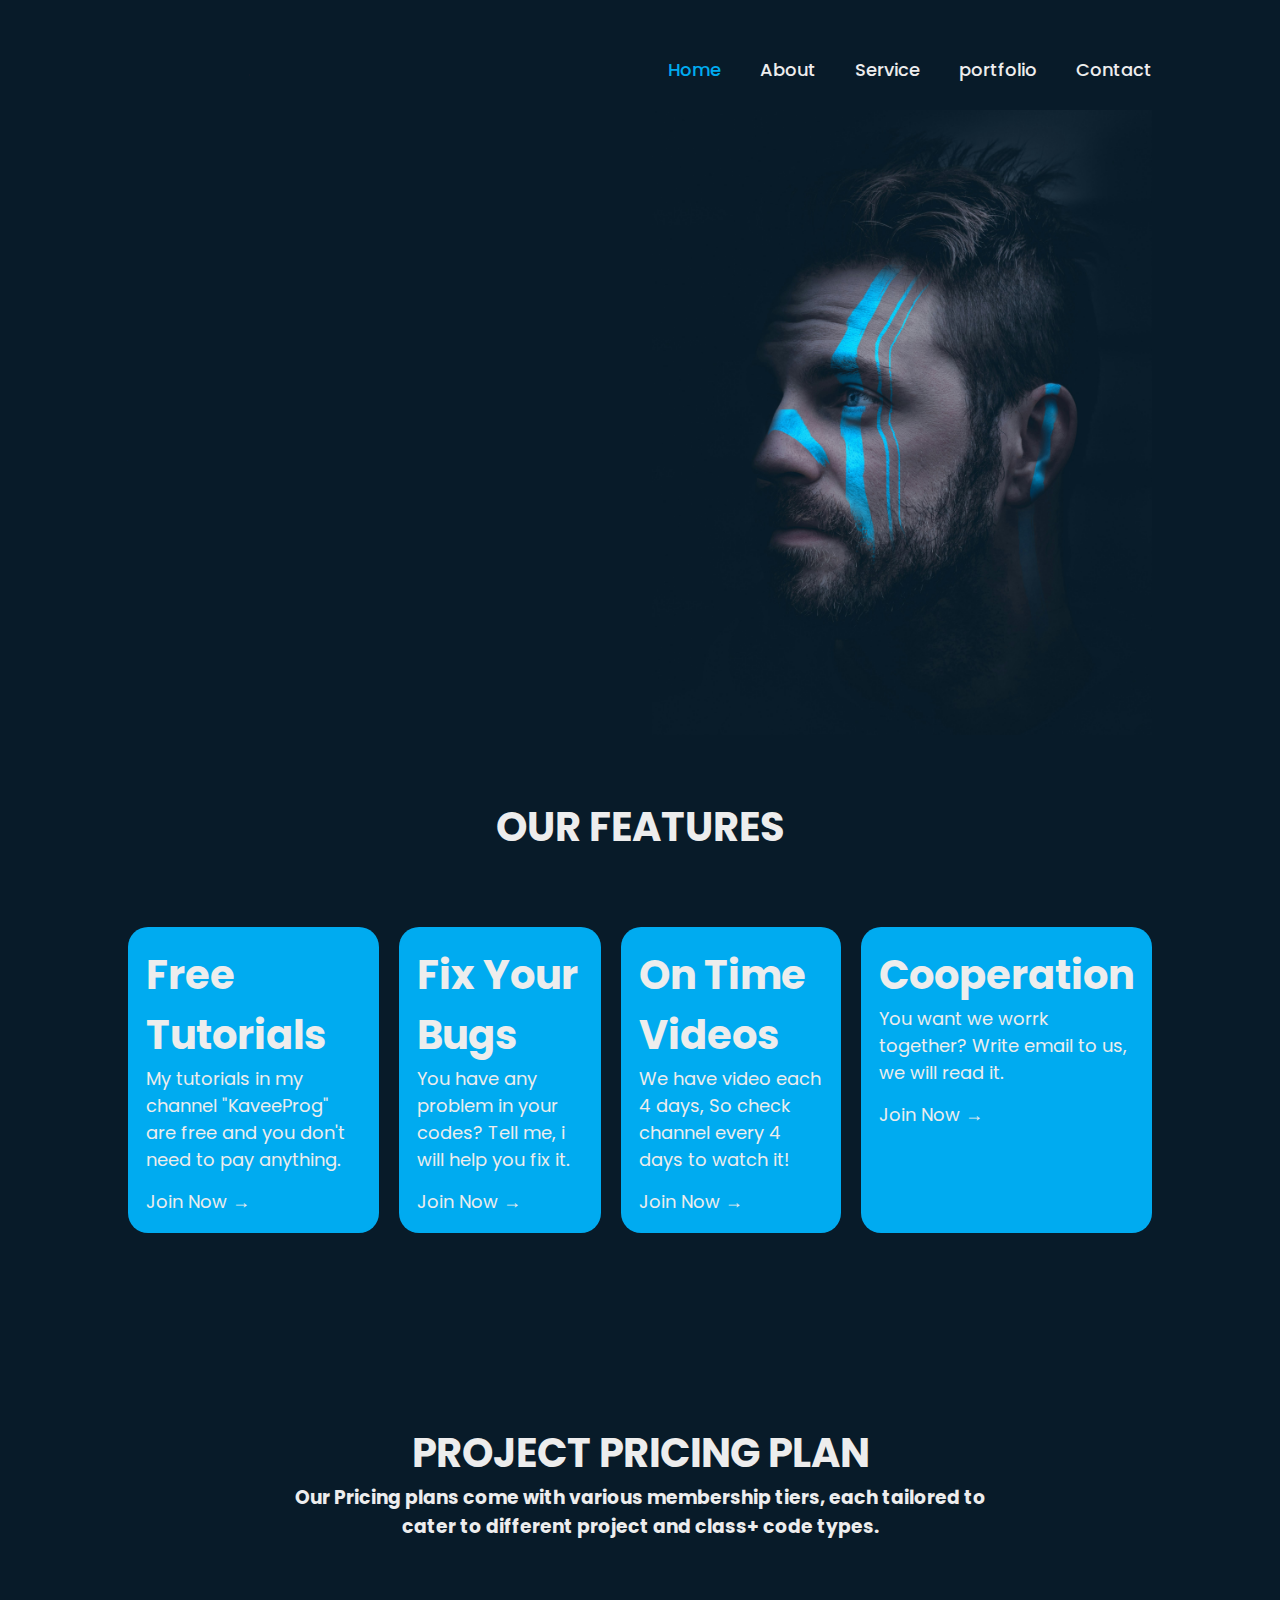
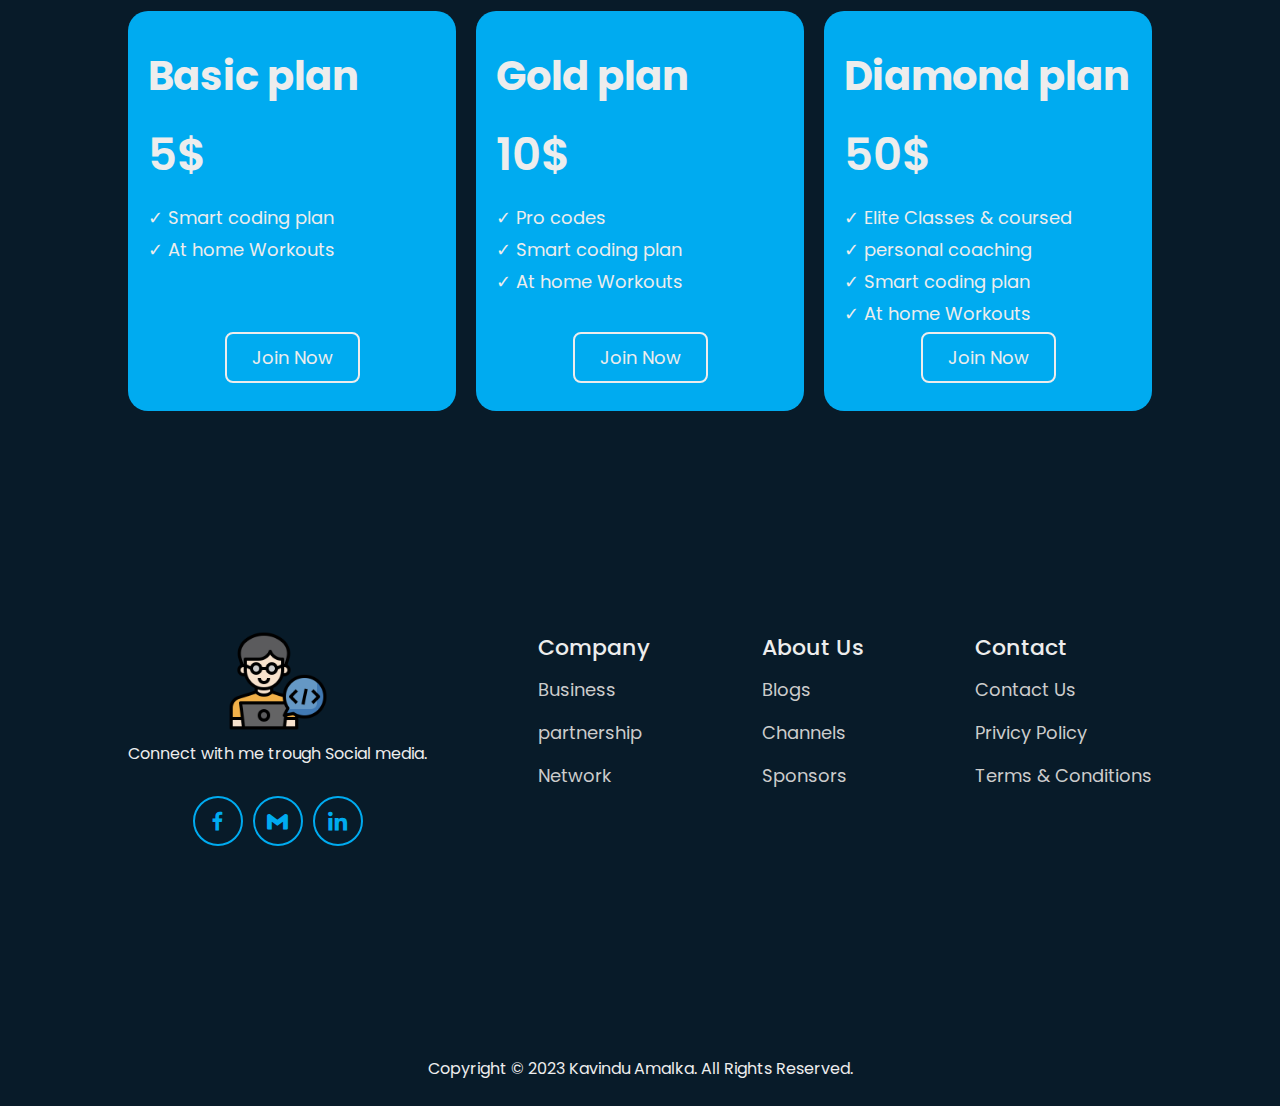
<file: index.html>
<!DOCTYPE html>
<html lang="en">
<head>
  <meta charset="UTF-8">
  <meta name="viewport" content="width=device-width, initial-scale=1.0">
  <title>Personal Portfolio</title>
  <link rel="preconnect" href="https://fonts.googleapis.com">
  <link rel="preconnect" href="https://fonts.gstatic.com" crossorigin>
  <link href="https://fonts.googleapis.com/css2?family=Poppins:ital,wght@0,100;0,200;0,300;0,400;0,500;0,600;0,700;0,800;0,900;1,100;1,200;1,300;1,400;1,500;1,600;1,700;1,800;1,900&display=swap" rel="stylesheet">
  <link rel="stylesheet" href="styles.css">
  <link href='https://unpkg.com/boxicons@2.1.4/css/boxicons.min.css' rel='stylesheet'>
</head>
<body>
  <header class="header">
    <a href="#" class="logo">KAVINDU.</a>
    <nav class="navbar">
      <a href="#" class="active">Home</a>
      <a href="#" >About</a>
      <a href="#" >Service</a>
      <a href="#" >portfolio</a>
      <a href="#" >Contact</a>
    </nav>
  </header>
  <div class="home">
      <div class="home-content">
        <h1>Hi, I'm </h1>
        <h1 class="name">Kavindu Amalka</h1>
        <h3>Web Developer</h3>
        <p>
          I am Kavindu Amalka from Sri lanka. I come in to industry 2 years ago as a front end developer seance that I done more than 100 projects in there more than 50 web site. feal free to contact me...!
          Now I am currently following software Engineering degree in my local university(university of kelaniya Sri Lanka) 
        </p>
        <div class="btn-box">
          <a href="#">Hire Me</a>
          <a href="#">Let's Talk</a>
        </div>
      </div>
      <div class="home-pic">
        <img class="home-pic-img" src="daniel-lincoln-NR705beN_CU-unsplash (1).jpg">
      </div>
  </div>
  <div class="section2">
    <h1>OUR FEATURES</h1>
    <div class="features">
      <div class="feature">
      <p class="topic">Free Tutorials</p>
      <p class="text">My tutorials in my channel "KaveeProg" are free and you don't need to pay anything.</p>
      <a href="#" class="join">Join Now &#8594;</a>
      </div>
      <div class="feature">
      <p class="topic">Fix Your Bugs</p>
      <p class="text">You have any problem in your codes? Tell me, i will help you fix it.</p>
      <a href="#" class="join">Join Now &#8594;</a>
      </div>
      <div class="feature">
      <p class="topic">On Time Videos</p>
      <p class="text">We have video each 4 days, So check channel every 4 days to watch it!</p>
      <a href="#" class="join">Join Now &#8594;</a>
      </div>
      <div class="feature">
      <p class="topic">Cooperation</p>
      <p class="text">You want we worrk together? Write email to us, we will read it.</p>
      <a href="#" class="join">Join Now &#8594;</a>
      </div>
    </div>
  </div>
  <div class="section3">
    <h1>PROJECT PRICING PLAN</h1>
    <h3>Our Pricing plans come with various membership tiers, each tailored to cater to different project and class+ code types.</h3>
    <div class="plans">
      <div class="plan">
        <p class="topic">Basic plan</p>
        <p class="price">5$</p>
        <p class="text">&checkmark; Smart coding plan</p>
        <p class="text">&checkmark; At home Workouts</p>
        <button class="join">Join Now</button>
      </div>
      <div class="plan">
        <p class="topic">Gold plan</p>
        <p class="price">10$</p>
        <p class="text">&checkmark; Pro codes</p>
        <p class="text">&checkmark; Smart coding plan</p>
        <p class="text">&checkmark; At home Workouts</p>
        <button class="join">Join Now</button>
      </div>
      <div class="plan">
        <p class="topic">Diamond plan</p>
        <p class="price">50$</p>
        <p class="text">&checkmark; Elite Classes & coursed</p>
        <p class="text">&checkmark; personal coaching</p>
        <p class="text">&checkmark; Smart coding plan</p>
        <p class="text">&checkmark; At home Workouts</p>
        <button class="join">Join Now</button>
      </div>
    </div>
  </div>
  <div class="section4">
    <div class="fir">
      <img class="pic-logo" src="5072860.png">
      <p>Connect with me trough Social media.</p>
      <div class="home-sci">
        <a href="#" class=""><i class='bx bxl-facebook'></i></a>
        <a href="#" class=""><i class='bx bxl-gmail'></i></a>
        <a href="#" class=""><i class='bx bxl-linkedin' ></i></a>
      </div>
    </div>
    <div class="cac">
      <h4>Company</h4>
      <a href="#" class="text">Business</a>
      <a href="#" class="text">partnership</a>
      <a href="#" class="text">Network</a>
    </div>
    <div class="cac">
      <h4>About Us</h4>
      <a href="#" class="text">Blogs</a>
      <a href="#" class="text">Channels</a>
      <a href="#" class="text">Sponsors</a>
    </div>
    <div class="cac">
      <h4>Contact</h4>
      <a href="#" class="text">Contact Us</a>
      <a href="#" class="text">Privicy Policy</a>
      <a href="#" class="text">Terms & Conditions</a>
    </div>
  </div>
  <div class="footer">
    <p>Copyright © 2023 Kavindu Amalka. All Rights Reserved.</p>
  </div>
</body>
</html>
</file>
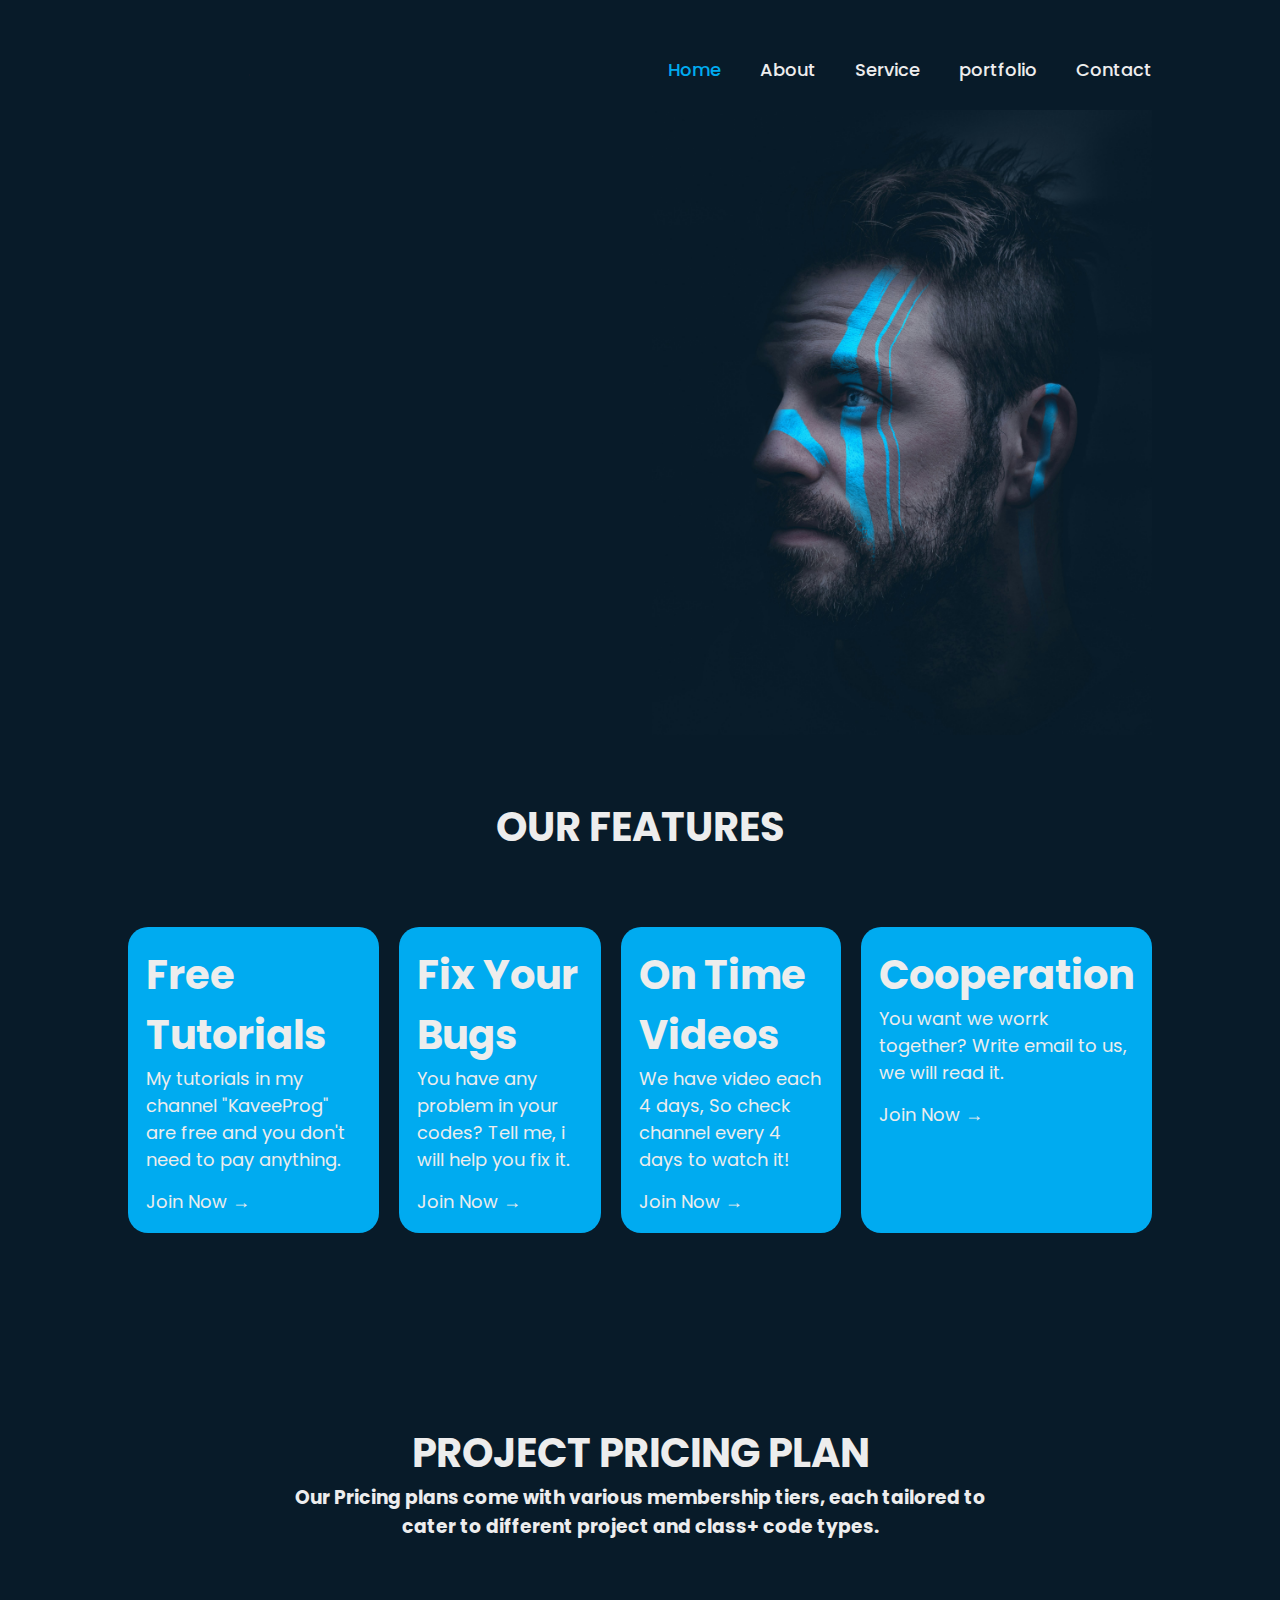
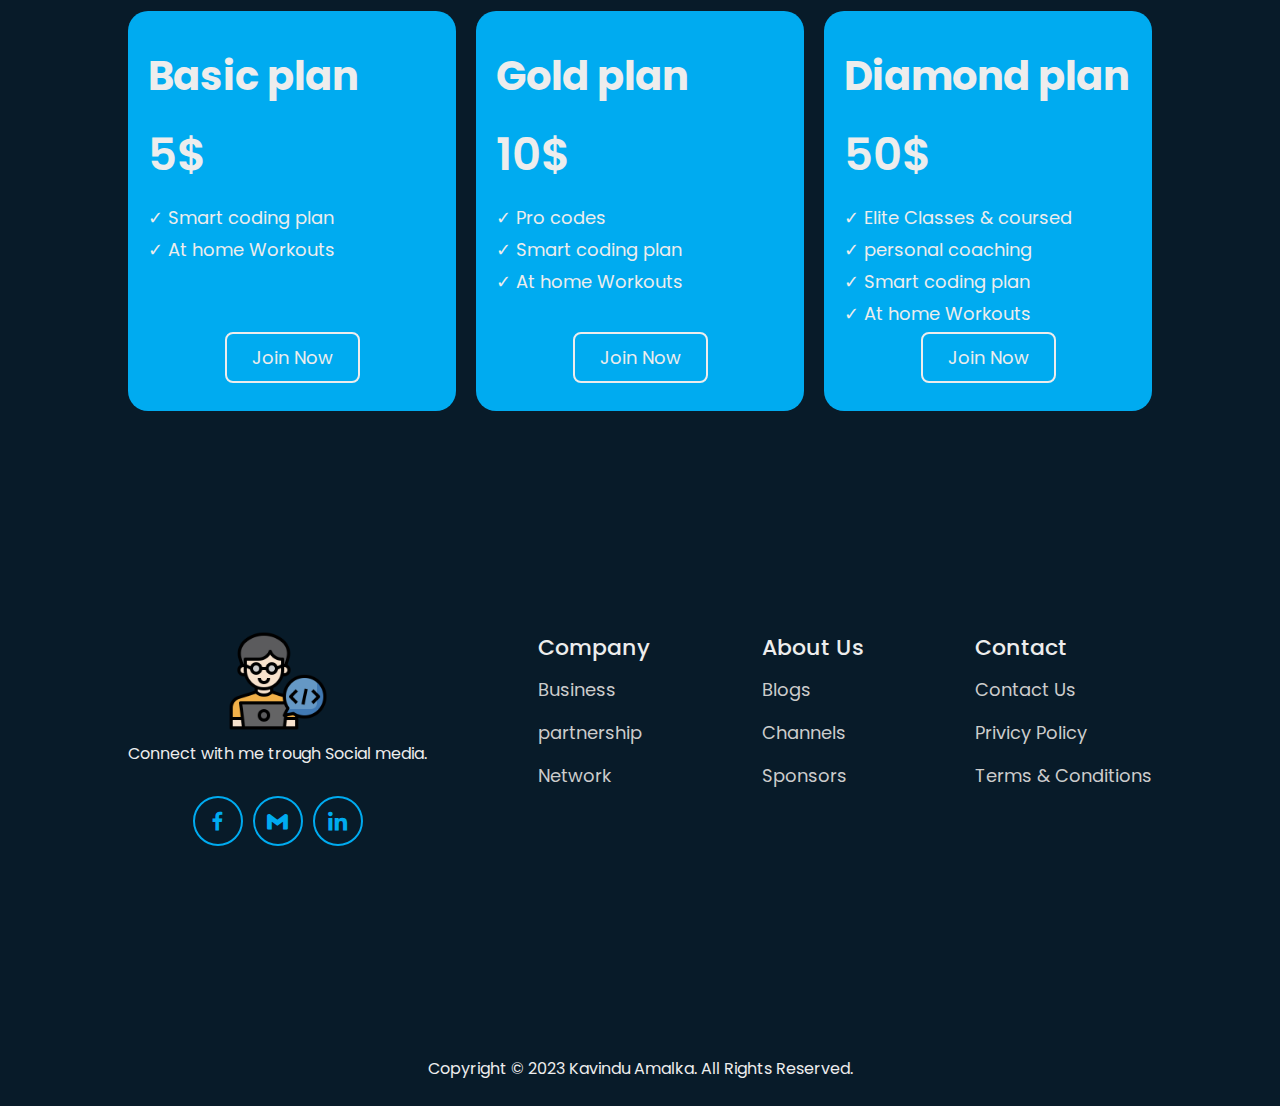
<file: my portfolio.html>
<!DOCTYPE html>
<html lang="en">
<head>
  <meta charset="UTF-8">
  <meta name="viewport" content="width=device-width, initial-scale=1.0">
  <title>Personal Portfolio</title>
  <link rel="preconnect" href="https://fonts.googleapis.com">
  <link rel="preconnect" href="https://fonts.gstatic.com" crossorigin>
  <link href="https://fonts.googleapis.com/css2?family=Poppins:ital,wght@0,100;0,200;0,300;0,400;0,500;0,600;0,700;0,800;0,900;1,100;1,200;1,300;1,400;1,500;1,600;1,700;1,800;1,900&display=swap" rel="stylesheet">
  <link rel="stylesheet" href="styles.css">
  <link href='https://unpkg.com/boxicons@2.1.4/css/boxicons.min.css' rel='stylesheet'>
</head>
<body>
  <header class="header">
    <a href="#" class="logo">KAVINDU.</a>
    <nav class="navbar">
      <a href="#" class="active">Home</a>
      <a href="#" >About</a>
      <a href="#" >Service</a>
      <a href="#" >portfolio</a>
      <a href="#" >Contact</a>
    </nav>
  </header>
  <div class="home">
      <div class="home-content">
        <h1>Hi, I'm </h1>
        <h1 class="name">Kavindu Amalka</h1>
        <h3>Web Developer</h3>
        <p>
          I am Kavindu Amalka from Sri lanka. I come in to industry 2 years ago as a front end developer seance that I done more than 100 projects in there more than 50 web site. feal free to contact me...!
          Now I am currently following software Engineering degree in my local university(university of kelaniya Sri Lanka) 
        </p>
        <div class="btn-box">
          <a href="#">Hire Me</a>
          <a href="#">Let's Talk</a>
        </div>
      </div>
      <div class="home-pic">
        <img class="home-pic-img" src="daniel-lincoln-NR705beN_CU-unsplash (1).jpg">
      </div>
  </div>
  <div class="section2">
    <h1>OUR FEATURES</h1>
    <div class="features">
      <div class="feature">
      <p class="topic">Free Tutorials</p>
      <p class="text">My tutorials in my channel "KaveeProg" are free and you don't need to pay anything.</p>
      <a href="#" class="join">Join Now &#8594;</a>
      </div>
      <div class="feature">
      <p class="topic">Fix Your Bugs</p>
      <p class="text">You have any problem in your codes? Tell me, i will help you fix it.</p>
      <a href="#" class="join">Join Now &#8594;</a>
      </div>
      <div class="feature">
      <p class="topic">On Time Videos</p>
      <p class="text">We have video each 4 days, So check channel every 4 days to watch it!</p>
      <a href="#" class="join">Join Now &#8594;</a>
      </div>
      <div class="feature">
      <p class="topic">Cooperation</p>
      <p class="text">You want we worrk together? Write email to us, we will read it.</p>
      <a href="#" class="join">Join Now &#8594;</a>
      </div>
    </div>
  </div>
  <div class="section3">
    <h1>PROJECT PRICING PLAN</h1>
    <h3>Our Pricing plans come with various membership tiers, each tailored to cater to different project and class+ code types.</h3>
    <div class="plans">
      <div class="plan">
        <p class="topic">Basic plan</p>
        <p class="price">5$</p>
        <p class="text">&checkmark; Smart coding plan</p>
        <p class="text">&checkmark; At home Workouts</p>
        <button class="join">Join Now</button>
      </div>
      <div class="plan">
        <p class="topic">Gold plan</p>
        <p class="price">10$</p>
        <p class="text">&checkmark; Pro codes</p>
        <p class="text">&checkmark; Smart coding plan</p>
        <p class="text">&checkmark; At home Workouts</p>
        <button class="join">Join Now</button>
      </div>
      <div class="plan">
        <p class="topic">Diamond plan</p>
        <p class="price">50$</p>
        <p class="text">&checkmark; Elite Classes & coursed</p>
        <p class="text">&checkmark; personal coaching</p>
        <p class="text">&checkmark; Smart coding plan</p>
        <p class="text">&checkmark; At home Workouts</p>
        <button class="join">Join Now</button>
      </div>
    </div>
  </div>
  <div class="section4">
    <div class="fir">
      <img class="pic-logo" src="5072860.png">
      <p>Connect with me trough Social media.</p>
      <div class="home-sci">
        <a href="#" class=""><i class='bx bxl-facebook'></i></a>
        <a href="#" class=""><i class='bx bxl-gmail'></i></a>
        <a href="#" class=""><i class='bx bxl-linkedin' ></i></a>
      </div>
    </div>
    <div class="cac">
      <h4>Company</h4>
      <a href="#" class="text">Business</a>
      <a href="#" class="text">partnership</a>
      <a href="#" class="text">Network</a>
    </div>
    <div class="cac">
      <h4>About Us</h4>
      <a href="#" class="text">Blogs</a>
      <a href="#" class="text">Channels</a>
      <a href="#" class="text">Sponsors</a>
    </div>
    <div class="cac">
      <h4>Contact</h4>
      <a href="#" class="text">Contact Us</a>
      <a href="#" class="text">Privicy Policy</a>
      <a href="#" class="text">Terms & Conditions</a>
    </div>
  </div>
  <div class="footer">
    <p>Copyright © 2023 Kavindu Amalka. All Rights Reserved.</p>
  </div>
</body>
</html>
</file>
<file: styles.css>
*{
  margin: 0;
  padding: 0;
  box-sizing: border-box;
  font-family: Poppins, sans-serif;
}
body{
  height: 100%;
  background-color: #081b29;
  color: #ededed;  
}
.header{
  position: absolute;
  background-color: transparent;
  margin-top: -80px;
  width: 100%;
  padding: 30px 10%;
  display: flex;
  justify-content: space-between;
  align-items: center;
  z-index: 100;
}
.logo{
  position: relative;
  font-size: 25px;
  color: #ededed;
  text-decoration: none;
  font-weight: 600;
}
.logo::before{
  content: '';
  position: absolute;
  top: 0;
  right: 0;
  width: 100%;
  height: 100%;
  background-color: #081b29;
  animation: showRight 1s ease forwards;
  animation-delay: 0.4s;
}
.navbar a{
  font-size: 18px;
  color: #ededed;
  text-decoration: none;
  font-weight: 500;
  margin-left: 35px;
  transition: .3s;
}
.navbar a:hover,
.navbar a.active{
  color: #00abf0;
}
.home{
  display:flex;
  justify-content: space-between;
  margin-top: 100px;
  padding:10px 10%;
}
.home-pic{
  max-width: 500px;
}
.home-pic-img{
  width: 100%;
}
.home-content{
  padding-top: 110px;
  max-width: 600px;
}
.home-content h1{
  position: relative;
  font-size: 56px;
  font-weight: 700;
  line-height: 1.2;
}
.home-content h1::before{
  content: '';
  position: absolute;
  top: 0;
  right: 0;
  width: 100%;
  height: 100%;
  background-color: #081b29;
  animation: showRight 1s ease forwards;
  animation-delay: 1s;
}
.name{
  color: transparent;
  -webkit-text-stroke: 1px #ededed;
}
.home-content h3{
  position: relative;
  font-size: 32px;
  font-weight: 700;
  color: #00abf0;
}
.home-content h3::before{
  content: '';
  position: absolute;
  top: 0;
  right: 0;
  width: 100%;
  height: 100%;
  background-color: #081b29;
  animation: showRight 1s ease forwards;
  animation-delay: 1.3s;
}
.home-content p{
  position: relative;
  font-size: 16px;
  margin: 20px 0 40px;
}
.home-content p::before{
  content: '';
  position: absolute;
  top: 0;
  right: 0;
  width: 100%;
  height: 100%;
  background-color: #081b29;
  animation: showRight 1s ease forwards;
  animation-delay: 1.6s;
}
.home-content .btn-box{
  position: relative;
  display: flex;
  justify-content: space-between;
  width: 345px;
  height: 50px;
}
.home-content .btn-box::before{
  content: '';
  position: absolute;
  top: 0;
  right: 0;
  width: 100%;
  height: 100%;
  background-color: #081b29;
  animation: showRight 1s ease forwards;
  animation-delay: 1.9s;
  z-index: 2;
}
.btn-box a{
  position: relative;
  display: inline-flex;
  justify-content: center;
  align-items: center;
  width: 150px;
  height: 100%;
  background: #00abf0;
  border: 2px solid #00abf0;
  border-radius: 8px;
  font-size: 19px;
  color: #081b29;
  text-decoration: none;
  font-weight: 600;
  letter-spacing: 1px;
  z-index: 1;
  overflow: hidden;
  transition: 0.5s;
}
.btn-box a:nth-child(2){
  background: transparent;
  color: #00abf0;
}
.btn-box a:nth-child(2):hover{
  color: #081b29;
}
.btn-box a:nth-child(2)::before{
 background-color: #00abf0;
}
.btn-box a::before{
  content: '';
  position: absolute;
  top: 0;
  left: 0;
  width: 0%;
  height: 100%;
  background-color: #081b29;
  z-index: -1;
  transition: 0.5s;
}
.btn-box a:hover::before{
  width: 100%;
}
.btn-box a:hover:nth-child(1){
  color: #00abf0;
}
.home-sci{
  margin-top: 30px;
  width: 170px;
  display: flex;
  justify-content: space-between;
  gap: 10px;
}
.home-sci a{
  position: relative;
  display: inline-flex;
  justify-content:center;
  align-items: center;
  width: 50px;
  height: 50px;
  background: transparent;
  border: 2px solid #00abf0;
  border-radius: 25px;
  text-decoration: none;
  font-size: 25px;
  color: #00abf0;
  z-index: 1;
  overflow: hidden;
  transition: 0.5s;
}
.home-sci a::before{
  content: '';
  position: absolute;
  top: 0;
  left: 0;
  width: 0;
  height: 100%;
  transition:0.5s;
  z-index: -1;
  background-color:#00abf0;
}
.home-sci a:hover::before{
  width: 100%;
}
.home-sci a:hover{
  color: #081b29;
}

@keyframes showRight{
  100%{
    width: 0;
  }
}
.section2 h1{
  display: flex;
  justify-content: center;
  align-items: center;
  font-size: 40px;
  padding-top: 45px;
} 
.features{
  display: flex;
  justify-content: space-between;
  padding: 10px 10%;
  gap: 20px;
}
.feature{
  display: flex;
  flex-direction: column;
  margin-top: 60px;
  max-width: 300px;
  max-height: 100%;
  background-color: #00abf0;
  border-radius: 20px;
  padding: 15px;
  border: 3px solid transparent;
  transition: all 0.3s ease;
}
.feature:hover{
  background-color: #18a7df;
  border-color: #ededed;
}
.topic{
  font-size: 40px;
  font-weight: 700;
}
.text{
  font-size: 18px;
}
.join{
  text-decoration: none;
  color: #ededed;
  font-size: 18px;
  margin-top: 15px;
  cursor: pointer;
}
.join:hover{
  color: blue;
}
.section3 h1{
  text-align: center;
  margin: auto;
  font-size: 40px;
  padding-top: 180px;
} 
.section3 h3{
  text-align: center;
  margin: auto;
  max-width: 700px;
} 
.plans{
  display: flex;
  justify-content: space-between;
  padding: 10px 10%;
  gap: 20px;
}
.plan{
  display: flex;
  flex-direction: column;
  background-color: #00abf0;
  margin-top: 60px;
  width: 400px;
  max-height: 100%;
  border-radius: 20px;
  padding: 17px;
  border: 3px solid transparent;
  transition: all 0.3s ease;
}
.plan:hover{
  background-color: #18a7df;
  border-color: #ededed;
}
.plan .join{
  background-color: transparent;
  border: 2px solid #ededed;
  border-radius: 8px;
  margin: auto;
  padding: 10px 25px;
  margin-bottom: 8px;
}
.plan .join:hover{
  background-color: #ededed;
}
.plan .topic{
  margin-top: 15px;
}
.plan .price{
  font-size: 45px;
  font-weight: 600;
  margin-top: 15px;
  margin-bottom: 15px;
}
.plan .text{
  margin-bottom: 5px;
}
.section4{
  display: flex;
  justify-content: space-between;
  padding: 10px 10%;
  gap: 30px;
  margin-top: 200px;
}
.cac{
  display: flex;
  flex-direction: column;
  background-color: transparent;
  max-width: 300px;
  max-height: 100%;
}
.cac h4{
  margin-bottom: 12px;
  font-size: 22px;
  font-weight: 500;
}
.cac a{
  display: block;
  color: #ccc;
  margin-bottom: 1rem;
  transition: all 0.3s ease;
  text-decoration: none;
}
.cac a:hover{
  color: #00abf0;
}
.fir{
  display: flex;
  flex-direction: column;
  justify-content: center;
  align-items: center;
}
.fir p{
  text-align: center;
  margin-top: 10px;
}
.footer p{
  text-align: center;
  margin-bottom: 25px;
  margin-top: 200px;
}
.fir .pic-logo{
  width: 100px;
}
</file>
